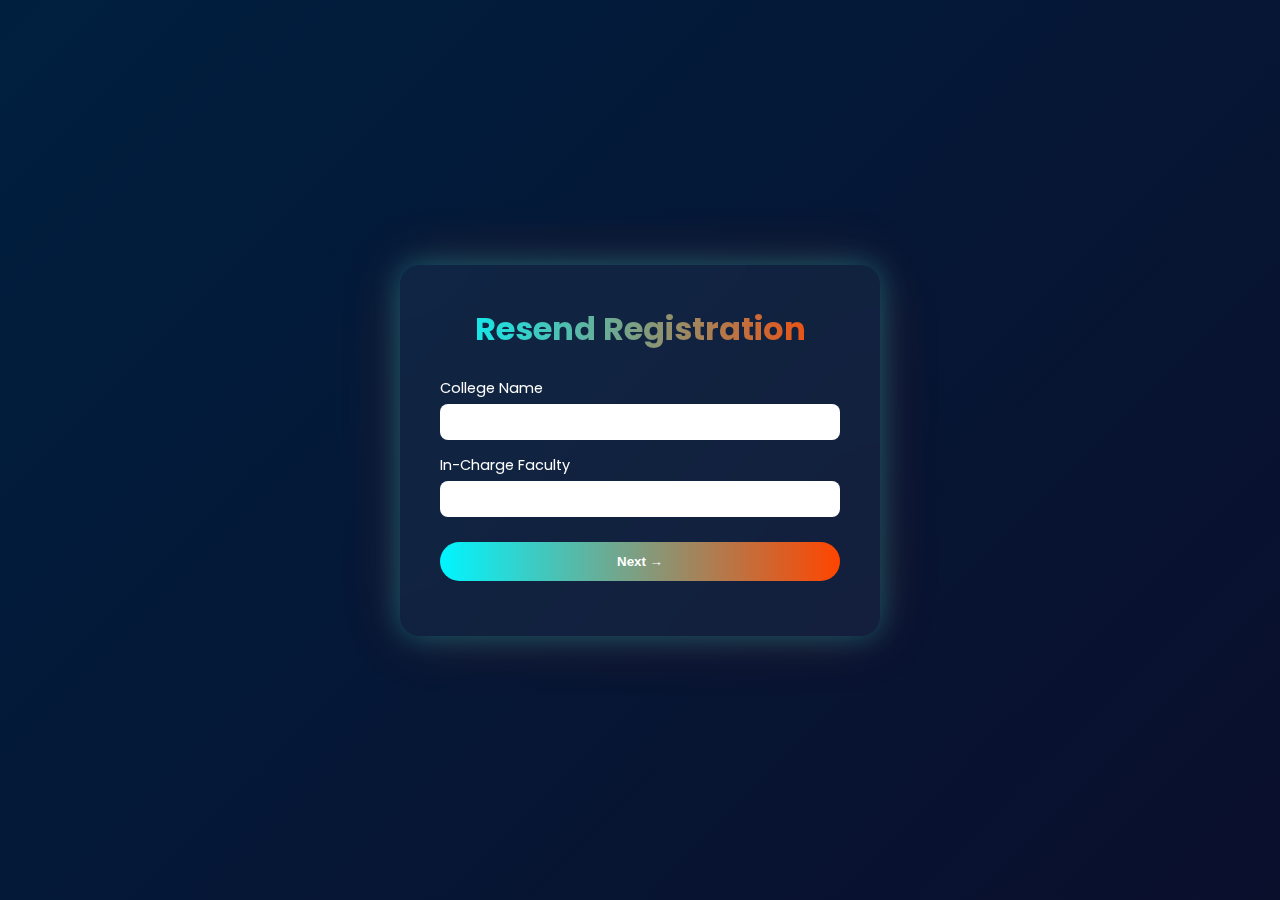
<file: resend.html>
<!DOCTYPE html>
<html lang="en">
<head>
<meta charset="UTF-8">
<meta name="viewport" content="width=device-width, initial-scale=1.0">
<title>EXCELSO’26 | Resend Registration</title>

<link rel="stylesheet" href="resend.css">
<link href="https://fonts.googleapis.com/css2?family=Poppins:wght@300;400;600;800&display=swap" rel="stylesheet">
</head>

<body>

<div class="form-container">
    <h1>Resend Registration</h1>

    <form id="resendForm">

        <!-- STEP 1 -->
        <div class="form-step active" id="step1">

            <div class="input-group">
                <label>College Name</label>
                <input type="text" id="college" required>
            </div>

            <div class="input-group">
                <label>In-Charge Faculty</label>
                <input type="text" id="faculty" required>
            </div>

            <button type="button" id="nextBtn">Next →</button>
        </div>

        <!-- STEP 2 -->
        <div class="form-step" id="step2">

            <div class="input-group">
                <label>Select Event</label>
                <select id="eventSelect" required>
                    <option value="">Select Event</option>
                    <option value="2">Upside Down Abyss [The Ultimate Quiz-Wiz]</option>
                    <option value="2">The Comeback Arena [The Marketing Multiverse]</option>
                    <option value="2">Sunken Strategy Quest [The Treasure Hunt]</option>
                    <option value="1">Aquavengers – The Oceanic Endgame [The Best Manager]</option>
                    <option value="1">Timeless Tides [REELoad Moments]</option>
                </select>
            </div>

            <div id="participantsContainer"></div>

            <button type="submit">Resend Confirmation</button>
        </div>

        <p id="message" class="message"></p>

    </form>
</div>

<script src="resend.js"></script>
</body>
</html>
</file>
<file: resend.css>
* {
    margin: 0;
    padding: 0;
    box-sizing: border-box;
}

body {
    font-family: 'Poppins', sans-serif;
    min-height: 100vh;
    display: flex;
    justify-content: center;
    align-items: center;
    background: linear-gradient(135deg, #001f3f, #0a0f2c);
    color: white;
}

.form-container {
    width: 480px;
    padding: 40px;
    border-radius: 20px;
    background: rgba(255, 255, 255, 0.05);
    backdrop-filter: blur(15px);
    box-shadow: 0 0 30px rgba(0, 245, 255, 0.3),
                0 0 60px rgba(255, 69, 0, 0.2);
}

h1 {
    text-align: center;
    margin-bottom: 25px;
    background: linear-gradient(90deg, #00f5ff, #ff4500);
    -webkit-background-clip: text;
    color: transparent;
}

.input-group {
    margin-bottom: 15px;
}

label {
    font-size: 0.9rem;
    display: block;
    margin-bottom: 5px;
}

input, select {
    width: 100%;
    padding: 10px;
    border-radius: 8px;
    border: none;
    outline: none;
    font-size: 0.9rem;
}

input:focus, select:focus {
    box-shadow: 0 0 10px #00f5ff, 0 0 15px #ff4500;
}

button {
    width: 100%;
    padding: 12px;
    border: none;
    border-radius: 30px;
    font-weight: 600;
    cursor: pointer;
    background: linear-gradient(90deg, #00f5ff, #ff4500);
    color: white;
    margin-top: 10px;
    transition: 0.3s;
}

button:hover {
    transform: scale(1.05);
}

.form-step {
    display: none;
}

.form-step.active {
    display: block;
}

.participant-box {
    padding: 15px;
    margin-top: 15px;
    background: rgba(0,0,0,0.4);
    border-radius: 10px;
    border: 1px solid rgba(255,255,255,0.1);
}

.message {
    margin-top: 15px;
    text-align: center;
}
</file>
